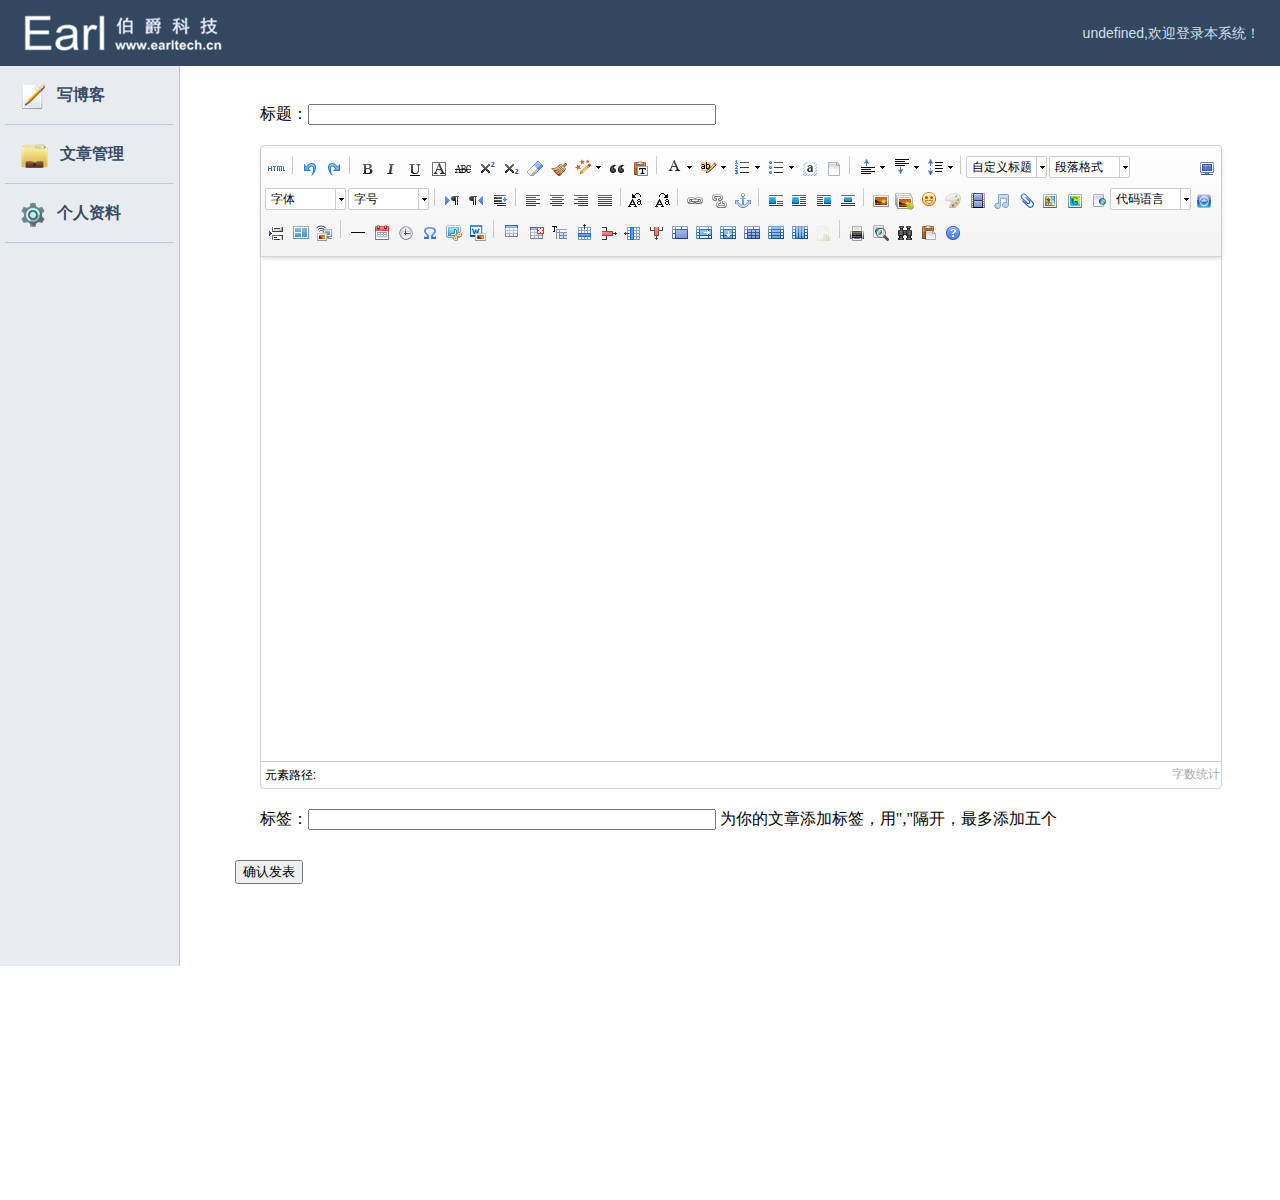
<file: index.html>
<!DOCTYPE html>
<html lang="en">
<head>
	<meta charset="UTF-8">
	<title>伯爵博客后台管理系统</title>
	<link rel="stylesheet" type="text/css" href="css/index.css">
	<link rel="stylesheet" type="text/css" href="css/bootstrap.min.css">
	<script type="text/javascript" src="js/jquery.min.js"></script>
	<script type="text/javascript" src="js/index.js"></script>
</head>
<body>
	
	<!-- 头部 -->
	<header>
		<img src="images/logo.png">
		<span></span>
	</header>
	
	<!-- 导航 -->
	<nav>
		<ul>
			<li ><a class="editBlog" href="edit/index.html" target="iframe"><img src="images/edit.png" >写博客</a></li>
			<li><a  href="article.html" target="iframe"><img src="images/manage.png">文章管理</a></li>
			<li><a  href="message.html" target="iframe"><img src="images/message.png">个人资料</a></li>
		</ul>
	</nav>
	<!-- 框架 -->
	<iframe name="iframe" frameborder="0" scrolling="no" src="edit/index.html"></iframe>

</body>
</html>
</file>
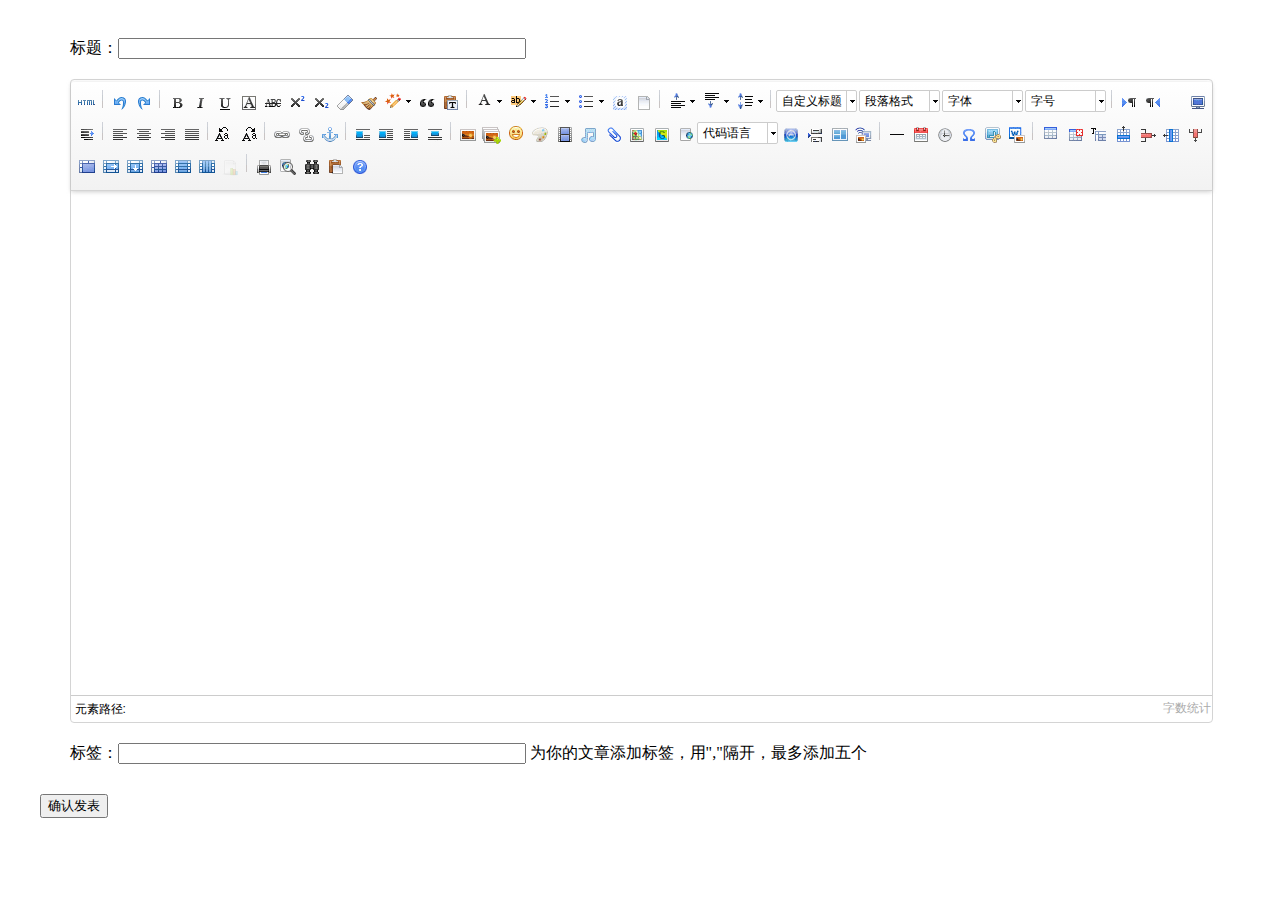
<file: edit/index.html>
<!DOCTYPE html>
<html lang="en">
<head>
    <meta charset="UTF-8">
    <title>编辑文章</title>
    <link rel="stylesheet" type="text/css" href="index.css">
    <script type="text/javascript" charset="utf-8" src="jquery-2.1.4.min.js"></script>
    <script type="text/javascript" charset="utf-8" src="ueditor.config.js"></script>
    <script type="text/javascript" charset="utf-8" src="ueditor.all.min.js"> </script>
    <script type="text/javascript" charset="utf-8" src="lang/zh-cn/zh-cn.js"></script>
     <script type="text/javascript" charset="utf-8" src="edit.js"></script>
    
</head>
<body>
<div>
    <div class="titleText">标题：<input type="text" id="articleTitle" required/></div>
    <script id="editor" type="text/plain" style="height:500px;"></script>
    <div class="tip">
        <span>标签：</span><input type="text" id="articleTip" /><span>&nbsp;为你的文章添加标签，用","隔开，最多添加五个</span>
    </div>
    <input type="button" id="send" value="确认发表"/>
</div>

<script type="text/javascript">

    //实例化编辑器
    //建议使用工厂方法getEditor创建和引用编辑器实例，如果在某个闭包下引用该编辑器，直接调用UE.getEditor('editor')就能拿到相关的实例
    var ue = UE.getEditor('editor');

    // 判断编辑器是否有内容
    function hasContent() {
       var hasContent = UE.getEditor('editor').hasContents();
       return hasContent;
    }

    // 获得纯文本
    function getContentTxt() {
       var contentText1 = UE.getEditor('editor').getContentTxt();
       var contentText2 = contentText1.trim();
       var contentText = contentText2.slice(0,250) + "..." ;
       return contentText;
    }

    // 获得带标签的文章内容
    function getContent() {
        var content = UE.getEditor('editor').getContent();
        return content;
    }
    
    //写入内容
    function setContent(title,content,tag) {
        UE.getEditor('editor').setContent(content);
        $("#articleTitle").val(title);
        $("#articleTip").val(tag);
    }

</script>
</body>
</html>
</file>
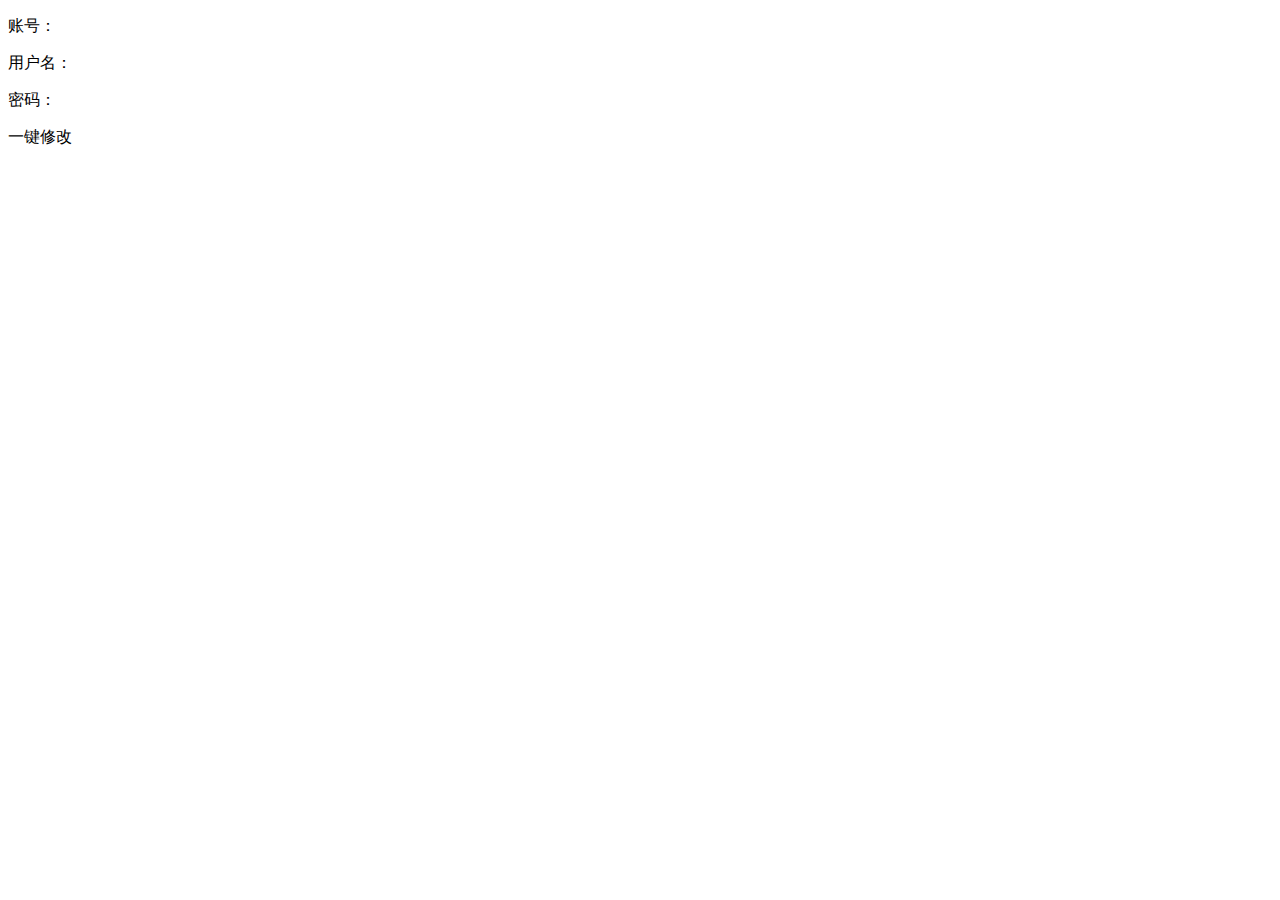
<file: message.html>
<!DOCTYPE html>
<html lang="en">
<head>
	<meta charset="UTF-8">
	<title>修改个人资料</title>
	<script type="text/javascript" src="js/jquery.min.js"></script>
	<style type="text/css">
		form{display: none;}
	</style>
</head>
<body>
	<div>
		<p><span>账号：</span><span class="acount"></span></p>
		<p><span>用户名：</span><span class="name"></span></p>
		<p><span>密码：</span><span class="password"></span></p>
		<a class="update">一键修改</a>
	</div>
	
	<form>
		<p><span>账号：</span><span>12345678</span></p><br/>

		<span>用户名:</span>
		<input type="text" name="userName" id="userName" required maxlength ="4" placeholder="请输入昵称"/><br/><br/>
		
		<span>原密码：</span>
		<input type="password" name="oldPassword" id="oldPassword" required minlength="6" placeholder="请输入原密码"/><br/><br/>

		<span>新密码：</span>
		<input type="password" name="newPassword" id="newPassword" required minlength="6" placeholder="请输入新密码"/><br/><br/>

		<span>再输入新密码：</span>
		<input type="password" name="newPassword2" id="newPassword2" required minlength="6" placeholder="请再输入输入新密码"/><br/><br/>

		<p id="message">&nbsp;</p>
		<input type="submit" value="确认" id="submit"/><input type="button" value="取消" id="cancel"/>
	</form>
</body>
<script type="text/javascript" src="js/message.js"></script>
</html>
</file>
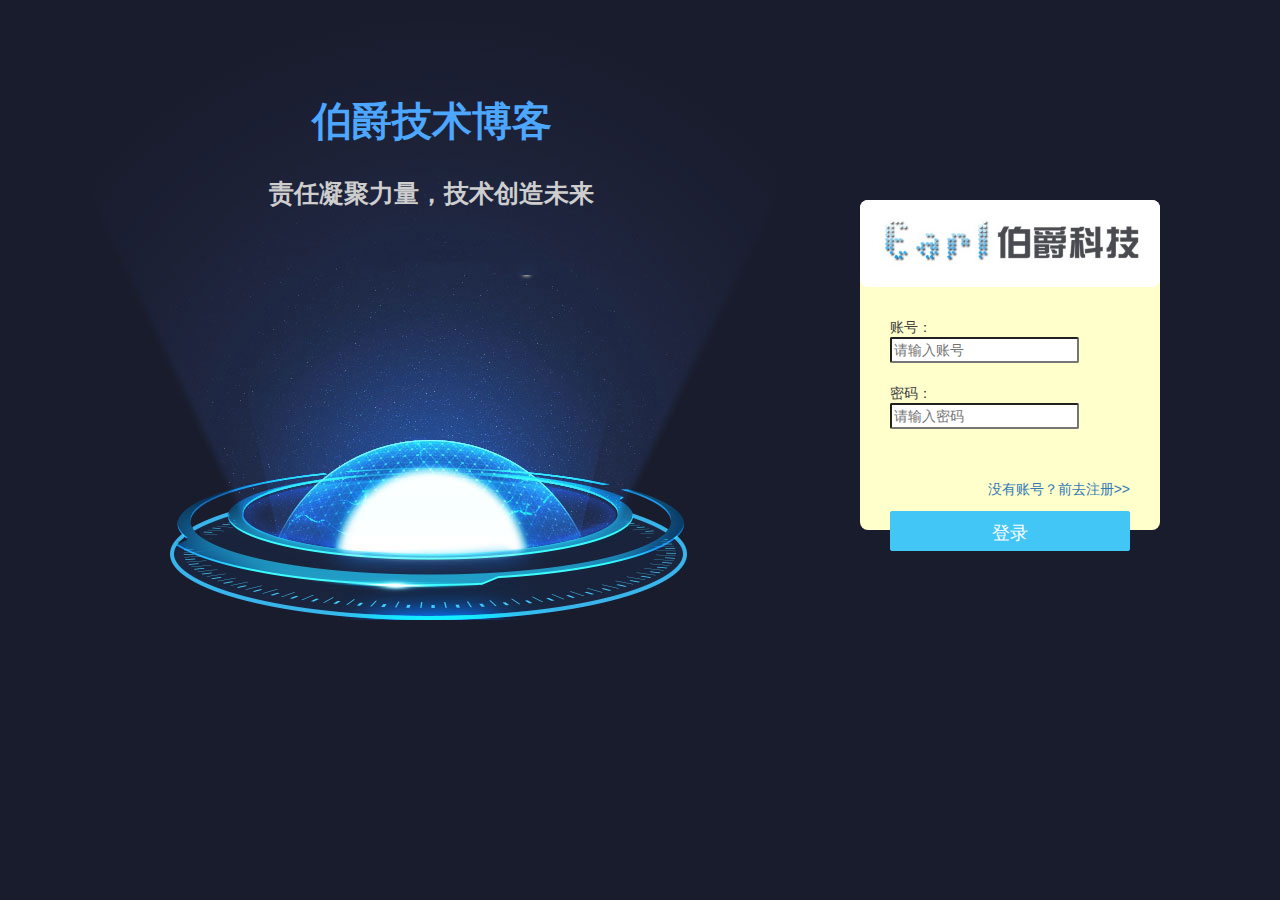
<file: onload.html>
﻿<!DOCTYPE html>
<html lang="en">
<head>
	<meta charset="UTF-8">
	<title>伯爵博客后台管理系统--登录</title>
	<link rel="stylesheet" type="text/css" href="css/onload.css">
	<link rel="stylesheet" type="text/css" href="css/bootstrap.min.css">
	<script type="text/javascript" src="js/jquery.min.js"></script>
	<script type="text/javascript" src="js/onload.js"></script>
</head>
<body style="background:#191c2c;">
	<div id="pic">
		<img src="images/onload.jpg">
		<h1>伯爵技术博客</h1>
		<h2>责任凝聚力量，技术创造未来</h2>
	</div>
	<div id="onload">
		<header>
			<img src="images/logo.jpg">
		</header>
		<form action="">
			<span>账号：</span><input type="text" name="user" id="user" placeholder="请输入账号"/><br/><br/>
			<span>密码：</span><input type="password" name="password" id="paddword" placeholder="请输入密码"/><br/><br/>
			<p id="message">&nbsp;</p>
			<a id="zhuce" href="zhuce.html" >没有账号？前去注册>></a><br/><br/>
			<input type="submit" value="登录" id="submit"/>
		</form>
	</div>
</body>
</html>
</file>
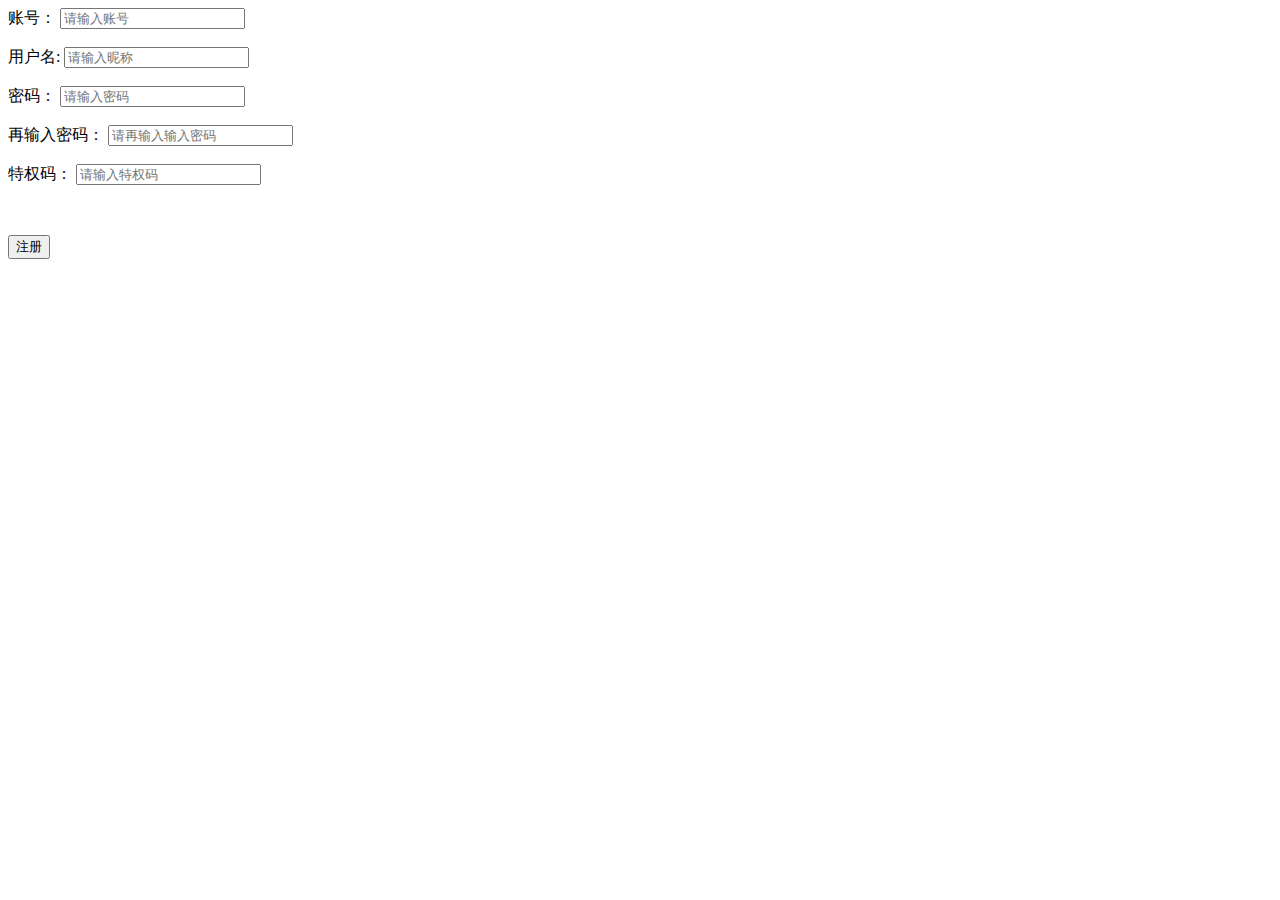
<file: zhuce.html>
<!DOCTYPE html>
<html lang="en">
<head>
	<meta charset="UTF-8">
	<title>伯爵博客后台管理系统--注册</title>
	<script type="text/javascript" src="js/jquery.min.js"></script>
</head>
<body>
	<form action="">
		<span>账号：</span>
		<input type="text" name="user" id="user" required minlength ="6" maxlength ="11" placeholder="请输入账号"/><br/><br/>

		<span>用户名:</span>
		<input type="text" name="userName" id="userName" required maxlength ="4" placeholder="请输入昵称"/><br/><br/>

		<span>密码：</span>
		<input type="password" name="password" id="password" required minlength="6" placeholder="请输入密码"/><br/><br/>

		<span>再输入密码：</span>
		<input type="password" name="opassword" id="opassword" required minlength="6" placeholder="请再输入输入密码"/><br/><br/>

		<span>特权码：</span>
		<input type="password" name="authority" id="authority" required placeholder="请输入特权码"/>

		<p id="message">&nbsp;</p>
		<input type="submit" value="注册" id="submit"/>
	</form>
</body>
<script type="text/javascript">

$(document).ready(function() {

	$('#submit').click(function() {	

	    var ouser=$("#user").val(); //获取账号
	    var ouserName=$("#userName").val(); //获取昵称
	    var opassword=$("#password").val();  //获取密码
	    var oopassword=$("#opassword").val();  //获取再次输入的密码
	    var oauthority=$("#authority").val();  //获取特权码

		var url=' ';

		if(opassword!=oopassword){
			$("#message").text("两次密码输入不一致，请重新输入");
		}
		else{
			$.post(url,
				{
					user:ouser,
					userName:ouserName,
					password:opassword,
					authority:oauthority
				},
				function(data){
					if(data=="success")
	                {				
						
						$("#message").text("注册成功");
					}
					else
					{
						$("#message").text("特权码错误");
						return false; 
					}
		
			});		
		}
		return false;	
 	}); 
});
</script>
</html>
</file>
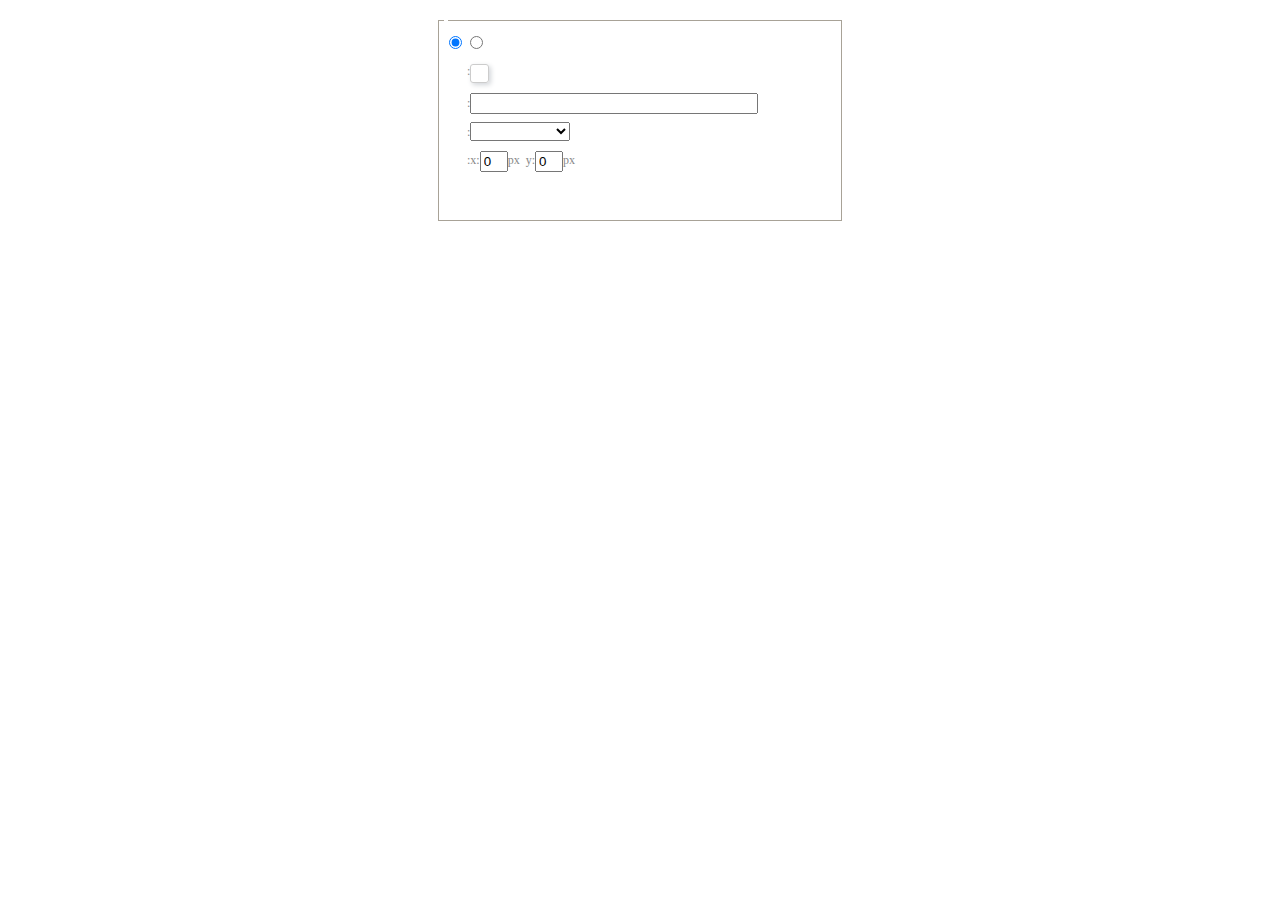
<file: edit/dialogs/background/background.html>
<!DOCTYPE HTML>
<html>
<head>
    <meta http-equiv="Content-Type" content="text/html;charset=utf-8"/>
    <script type="text/javascript" src="../internal.js"></script>
    <link rel="stylesheet" type="text/css" href="background.css">
</head>
<body>
    <div id="bg_container" class="wrapper">
        <div id="tabHeads" class="tabhead">
            <span class="focus" data-content-id="normal"><var id="lang_background_normal"></var></span>
            <span class="" data-content-id="imgManager"><var id="lang_background_local"></var></span>
        </div>
        <div id="tabBodys" class="tabbody">
            <div id="normal" class="panel focus">
                <fieldset class="bgarea">
                    <legend><var id="lang_background_set"></var></legend>
                    <div class="content">
                        <div>
                            <label><input id="nocolorRadio" class="iptradio" type="radio" name="t" value="none" checked="checked"><var id="lang_background_none"></var></label>
                            <label><input id="coloredRadio" class="iptradio" type="radio" name="t" value="color"><var id="lang_background_colored"></var></label>
                        </div>
                        <div class="wrapcolor pl">
                            <div class="color">
                                <var id="lang_background_color"></var>:
                            </div>
                            <div id="colorPicker"></div>
                            <div class="clear"></div>
                        </div>
                        <div class="wrapcolor pl">
                            <label><var id="lang_background_netimg"></var>:</label><input class="txt" type="text" id="url">
                        </div>
                        <div id="alignment" class="alignment">
                            <var id="lang_background_align"></var>:<select id="repeatType">
                                <option value="center"></option>
                                <option value="repeat-x"></option>
                                <option value="repeat-y"></option>
                                <option value="repeat"></option>
                                <option value="self"></option>
                            </select>
                        </div>
                        <div id="custom" >
                            <var id="lang_background_position"></var>:x:<input type="text" size="1" id="x" maxlength="4" value="0">px&nbsp;&nbsp;y:<input type="text" size="1" id="y" maxlength="4" value="0">px
                        </div>
                    </div>
                </fieldset>

            </div>
            <div id="imgManager" class="panel">
                <div id="imageList" style=""></div>
            </div>
        </div>
    </div>
    <script type="text/javascript" src="background.js"></script>
</body>
</html>
</file>
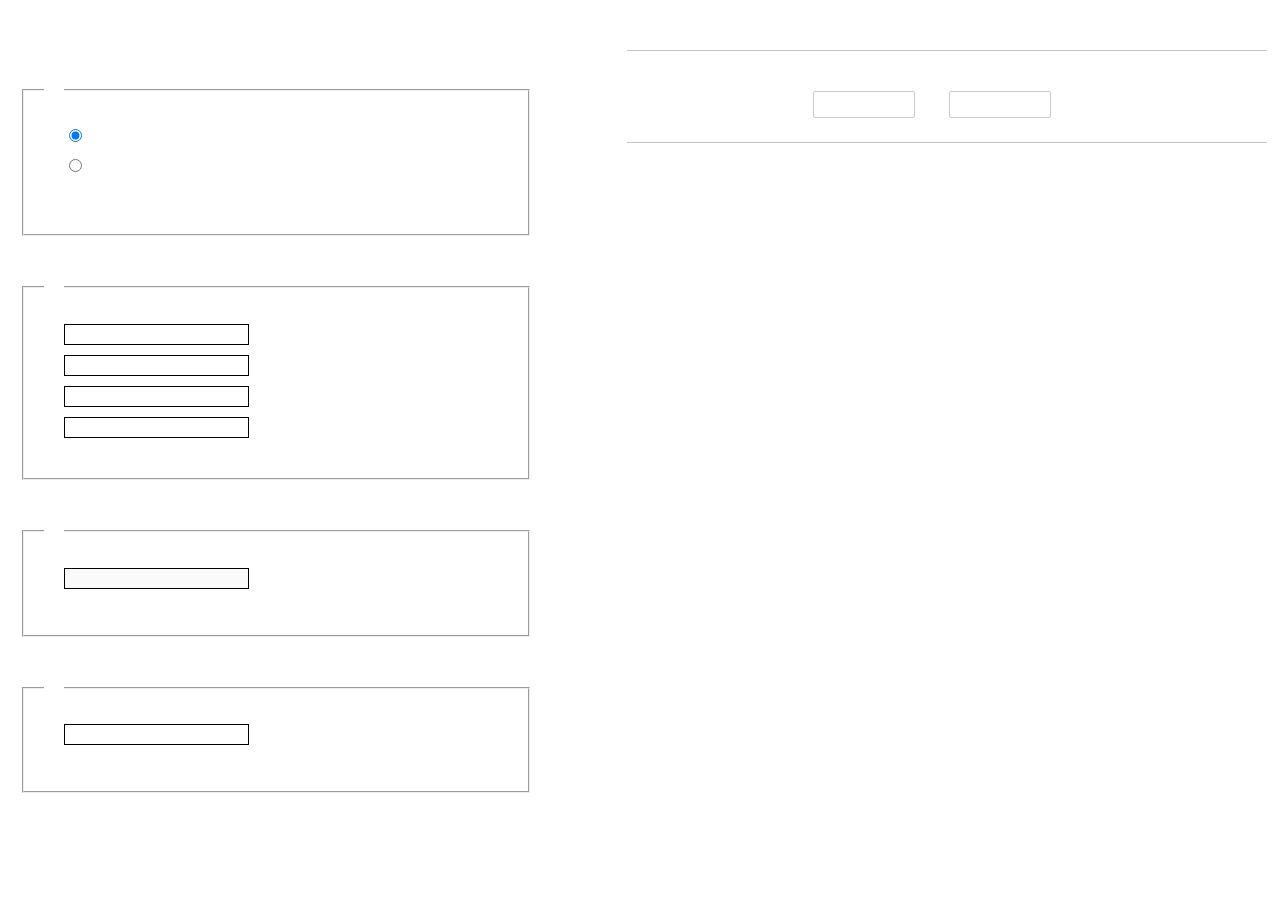
<file: edit/dialogs/charts/charts.html>
<!DOCTYPE html>
<html>
    <head>
        <title>chart</title>
        <meta chartset="utf-8">
        <link rel="stylesheet" type="text/css" href="charts.css">
        <script type="text/javascript" src="../internal.js"></script>
    </head>
    <body>
        <div class="main">
            <div class="table-view">
                <h3><var id="lang_data_source"></var></h3>
                <div id="tableContainer" class="table-container"></div>
                <h3><var id="lang_chart_format"></var></h3>
                <form name="data-form">
                    <div class="charts-format">
                        <fieldset>
                            <legend><var id="lang_data_align"></var></legend>
                            <div class="format-item-container">
                                <label>
                                    <input type="radio" class="format-ctrl not-pie-item" name="charts-format" value="1" checked="checked">
                                    <var id="lang_chart_align_same"></var>
                                </label>
                                <label>
                                    <input type="radio" class="format-ctrl not-pie-item" name="charts-format" value="-1">
                                    <var id="lang_chart_align_reverse"></var>
                                </label>
                                <br>
                            </div>
                        </fieldset>
                        <fieldset>
                            <legend><var id="lang_chart_title"></var></legend>
                            <div class="format-item-container">
                                <label>
                                    <var id="lang_chart_main_title"></var><input type="text" name="title" class="data-item">
                                </label>
                                <label>
                                    <var id="lang_chart_sub_title"></var><input type="text" name="sub-title" class="data-item not-pie-item">
                                </label>
                                <label>
                                    <var id="lang_chart_x_title"></var><input type="text" name="x-title" class="data-item not-pie-item">
                                </label>
                                <label>
                                    <var id="lang_chart_y_title"></var><input type="text" name="y-title" class="data-item not-pie-item">
                                </label>
                            </div>
                        </fieldset>
                        <fieldset>
                            <legend><var id="lang_chart_tip"></var></legend>
                            <div class="format-item-container">
                                <label>
                                    <var id="lang_cahrt_tip_prefix"></var>
                                    <input type="text" id="tipInput" name="tip" class="data-item" disabled="disabled">
                                </label>
                                <p><var id="lang_cahrt_tip_description"></var></p>
                            </div>
                        </fieldset>
                        <fieldset>
                            <legend><var id="lang_chart_data_unit"></var></legend>
                            <div class="format-item-container">
                                <label><var id="lang_chart_data_unit_title"></var><input type="text" name="unit" class="data-item"></label>
                                <p><var id="lang_chart_data_unit_description"></var></p>
                            </div>
                        </fieldset>
                    </div>
                </form>
            </div>
            <div class="charts-view">
                <div id="chartsContainer" class="charts-container"></div>
                <div id="chartsType" class="charts-type">
                    <h3><var id="lang_chart_type"></var></h3>
                    <div class="scroll-view">
                        <div class="scroll-container">
                            <div id="scrollBed" class="scroll-bed"></div>
                        </div>
                        <div id="buttonContainer" class="button-container">
                            <a href="#" data-title="prev"><var id="lang_prev_btn"></var></a>
                            <a href="#" data-title="next"><var id="lang_next_btn"></var></a>
                        </div>
                    </div>
                </div>
            </div>
        </div>
        <script src="../../third-party/jquery-1.10.2.min.js"></script>
        <script src="../../third-party/highcharts/highcharts.js"></script>
        <script src="chart.config.js"></script>
        <script src="charts.js"></script>
    </body>
</html>
</file>
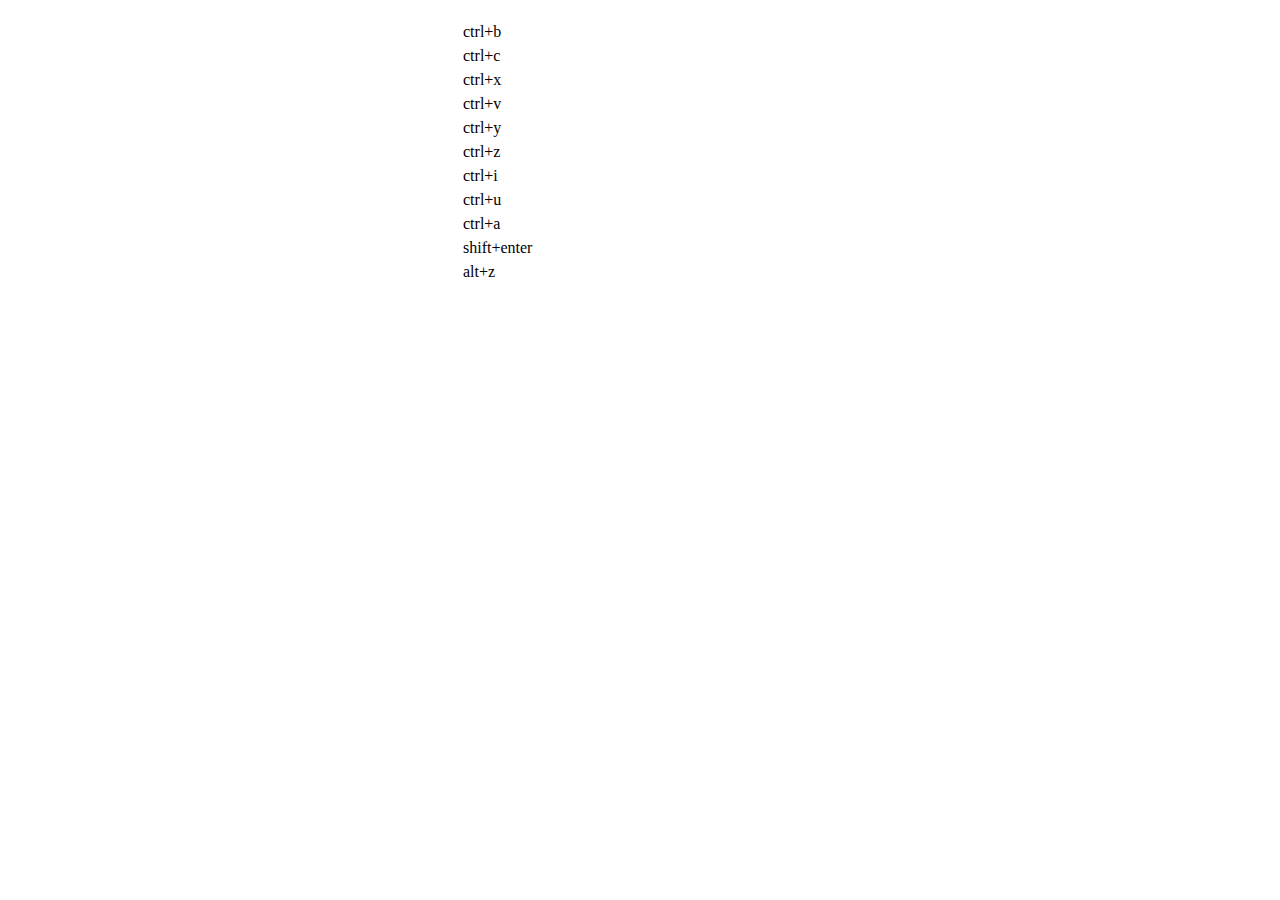
<file: edit/dialogs/help/help.html>
<!DOCTYPE HTML PUBLIC "-//W3C//DTD HTML 4.01 Transitional//EN"
        "http://www.w3.org/TR/html4/loose.dtd">
<html>
<head>
    <title>帮助</title>
    <meta content="text/html; charset=utf-8" http-equiv="Content-Type"/>
    <script type="text/javascript" src="../internal.js"></script>
    <link rel="stylesheet" type="text/css" href="help.css">
</head>
<body>
<div class="wrapper" id="helptab">
    <div id="tabHeads" class="tabhead">
        <span class="focus" tabsrc="about"><var id="lang_input_about"></var></span>
        <span tabsrc="shortcuts"><var id="lang_input_shortcuts"></var></span>
    </div>
    <div id="tabBodys" class="tabbody">
        <div id="about" class="panel">
            <h1>UEditor</h1>
            <p id="version"></p>
            <p><var id="lang_input_introduction"></var></p>
        </div>
        <div id="shortcuts" class="panel">
            <table>
                <thead>
                <tr>
                    <td><var id="lang_Txt_shortcuts"></var></td>
                    <td><var id="lang_Txt_func"></var></td>
                </tr>
                </thead>
                <tbody>
                <tr>
                    <td>ctrl+b</td>
                    <td><var id="lang_Txt_bold"></var></td>
                </tr>
                <tr>
                    <td>ctrl+c</td>
                    <td><var id="lang_Txt_copy"></var></td>
                </tr>
                <tr>
                    <td>ctrl+x</td>
                    <td><var id="lang_Txt_cut"></var></td>
                </tr>
                <tr>
                    <td>ctrl+v</td>
                    <td><var id="lang_Txt_Paste"></var></td>
                </tr>
                <tr>
                    <td>ctrl+y</td>
                    <td><var id="lang_Txt_undo"></var></td>
                </tr>
                <tr>
                    <td>ctrl+z</td>
                    <td><var id="lang_Txt_redo"></var></td>
                </tr>
                <tr>
                    <td>ctrl+i</td>
                    <td><var id="lang_Txt_italic"></var></td>
                </tr>
                <tr>
                    <td>ctrl+u</td>
                    <td><var id="lang_Txt_underline"></var></td>
                </tr>
                <tr>
                    <td>ctrl+a</td>
                    <td><var id="lang_Txt_selectAll"></var></td>
                </tr>
                <tr>
                    <td>shift+enter</td>
                    <td><var id="lang_Txt_visualEnter"></var></td>
                </tr>
                <tr>
                    <td>alt+z</td>
                    <td><var id="lang_Txt_fullscreen"></var></td>
                </tr>
                </tbody>
            </table>
        </div>
    </div>
</div>
<script type="text/javascript" src="help.js"></script>
</body>
</html>
</file>
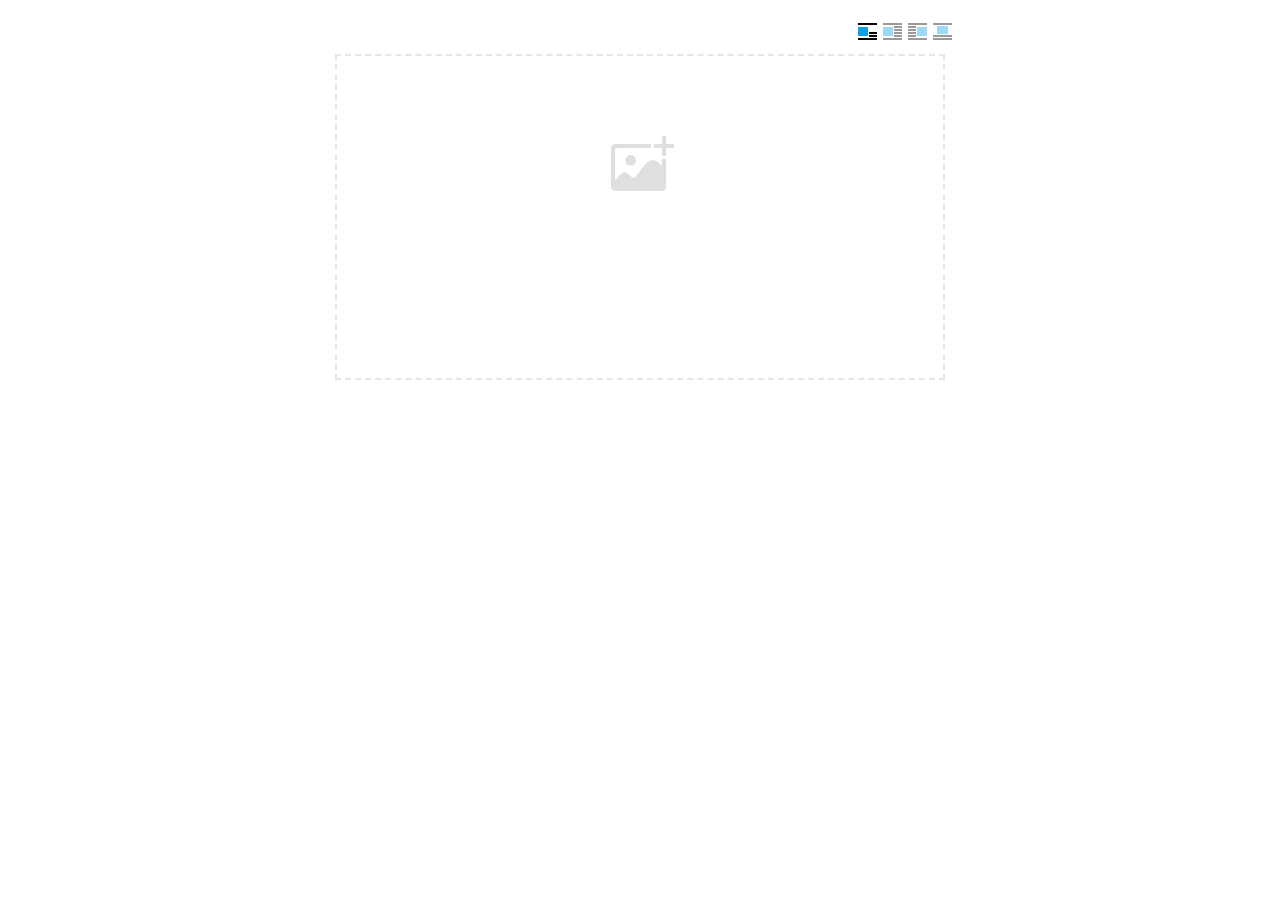
<file: edit/dialogs/image/image.html>
<!doctype html>
<html>
<head>
    <meta charset="UTF-8">
    <title>ueditor图片对话框</title>
    <script type="text/javascript" src="../internal.js"></script>

    <!-- jquery -->
    <script type="text/javascript" src="../../third-party/jquery-1.10.2.min.js"></script>

    <!-- webuploader -->
    <script src="../../third-party/webuploader/webuploader.min.js"></script>
    <link rel="stylesheet" type="text/css" href="../../third-party/webuploader/webuploader.css">

    <!-- image dialog -->
    <link rel="stylesheet" href="image.css" type="text/css" />
</head>
<body>

    <div class="wrapper">
        <div id="tabhead" class="tabhead">
            <span class="tab" data-content-id="remote"><var id="lang_tab_remote"></var></span>
            <span class="tab focus" data-content-id="upload"><var id="lang_tab_upload"></var></span>
            <span class="tab" data-content-id="online"><var id="lang_tab_online"></var></span>
            <span class="tab" data-content-id="search"><var id="lang_tab_search"></var></span>
        </div>
        <div class="alignBar">
            <label class="algnLabel"><var id="lang_input_align"></var></label>
                    <span id="alignIcon">
                        <span id="noneAlign" class="none-align focus" data-align="none"></span>
                        <span id="leftAlign" class="left-align" data-align="left"></span>
                        <span id="rightAlign" class="right-align" data-align="right"></span>
                        <span id="centerAlign" class="center-align" data-align="center"></span>
                    </span>
            <input id="align" name="align" type="hidden" value="none"/>
        </div>
        <div id="tabbody" class="tabbody">

            <!-- 远程图片 -->
            <div id="remote" class="panel">
                <div class="top">
                    <div class="row">
                        <label for="url"><var id="lang_input_url"></var></label>
                        <span><input class="text" id="url" type="text"/></span>
                    </div>
                </div>
                <div class="left">
                    <div class="row">
                        <label><var id="lang_input_size"></var></label>
                        <span><var id="lang_input_width">&nbsp;&nbsp;</var><input class="text" type="text" id="width"/>px </span>
                        <span><var id="lang_input_height">&nbsp;&nbsp;</var><input class="text" type="text" id="height"/>px </span>
                        <span><input id="lock" type="checkbox" disabled="disabled"><span id="lockicon"></span></span>
                    </div>
                    <div class="row">
                        <label><var id="lang_input_border"></var></label>
                        <span><input class="text" type="text" id="border"/>px </span>
                    </div>
                    <div class="row">
                        <label><var id="lang_input_vhspace"></var></label>
                        <span><input class="text" type="text" id="vhSpace"/>px </span>
                    </div>
                    <div class="row">
                        <label><var id="lang_input_title"></var></label>
                        <span><input class="text" type="text" id="title"/></span>
                    </div>
                </div>
                <div class="right"><div id="preview"></div></div>
            </div>

            <!-- 上传图片 -->
            <div id="upload" class="panel focus">
                <div id="queueList" class="queueList">
                    <div class="statusBar element-invisible">
                        <div class="progress">
                            <span class="text">0%</span>
                            <span class="percentage"></span>
                        </div><div class="info"></div>
                        <div class="btns">
                            <div id="filePickerBtn"></div>
                            <div class="uploadBtn"><var id="lang_start_upload"></var></div>
                        </div>
                    </div>
                    <div id="dndArea" class="placeholder">
                        <div class="filePickerContainer">
                            <div id="filePickerReady"></div>
                        </div>
                    </div>
                    <ul class="filelist element-invisible">
                        <li id="filePickerBlock" class="filePickerBlock"></li>
                    </ul>
                </div>
            </div>

            <!-- 在线图片 -->
            <div id="online" class="panel">
                <div id="imageList"><var id="lang_imgLoading"></var></div>
            </div>

            <!-- 搜索图片 -->
            <div id="search" class="panel">
                <div class="searchBar">
                    <input id="searchTxt" class="searchTxt text" type="text" />
                    <select id="searchType" class="searchType">
                        <option value="&s=4&z=0"></option>
                        <option value="&s=1&z=19"></option>
                        <option value="&s=2&z=0"></option>
                        <option value="&s=3&z=0"></option>
                    </select>
                    <input id="searchReset" type="button"  />
                    <input id="searchBtn" type="button"  />
                </div>
                <div id="searchList" class="searchList"><ul id="searchListUl"></ul></div>
            </div>

        </div>
    </div>
    <script type="text/javascript" src="image.js"></script>

</body>
</html>
</file>
<file: css/index.css>
html,body{
	margin: 0;
	padding: 0;
}

header{
	width: 100%;
	height: 66px;
	line-height: 66px;
	position: fixed;
	top: 0;
	background: rgb(50,71,96);
	color:rgb(215,223,234);
	z-index: 10;
}
header img{
	position: absolute;
	top: 10px;
	left: 15px;
}
nav{
	width: 180px;
	height: 100%;
	position: absolute;
	padding:0px 5px;
	top: 66px;
	left: 0;
	z-index: 9;
	background: rgb(232,235,239);
	color:rgb(53,75,102);
	position: fixed;
	border-right: 1px solid rgb(191,200,216);
}
nav ul{
	width:100%;
	margin:0px auto;
	padding: 0;
}
nav ul li{
	list-style: none;
	line-height: 38px;
	padding: 10px;
	padding-left: 15px;
	text-align: left;
	width: 100%;
	border-bottom: 1px solid rgb(191,200,216);
}
nav ul li a{
	color:rgb(53,75,102);
	font-weight: 700;
	font-size: 16px;
	font-family: '黑体';
}
nav ul li a img{
	margin-right:12px;
}
iframe{
	width: 100%;
	height:1200px;
	float: left;
	padding-left: 200px;
	padding-top: 66px;
}
header span{
	float: right;
	margin-right: 20px;
}
</file>
<file: edit/index.css>
body{
	padding: 10px 0px;
}
div{
	width:95%;
	margin: 2px auto;
}
#articleTitle,#articleTip{
	width: 400px;
}
.titleText{
	margin: 20px auto;
}
.tip{
	margin: 20px auto;
}
#send{
	margin: 10px auto;
}
</file>
<file: css/onload.css>
﻿body{
	background:#191c2c;
	margin: 0;
	padding: 0;
}
#pic img{
	position: relative;
	left: 80px;
	top: 0;
}
#pic h1{
	display: inline-block;
	width: 703px;
	text-align: center;
	position: absolute;
	top: 80px;
	left:80px;
	font-weight: 700;
	font-family: '黑体';
	font-size: 40px;
	color:   #4da6ff;
}
#pic h2{
	display: inline-block;
	width: 703px;
	text-align: center;
	position: absolute;
	top: 160px;
	left:80px;
	font-weight: 700;
	font-family: '宋体';
	font-size: 25px;
	color: #cecece;
}

#onload{
	width: 300px;
	height: 330px;
	position: absolute;
	right: 120px;
	top: 200px;
	border-radius: 8px;
	background: #ffffcc;
	color:#3c3c3c;
}
#onload header img{
	width: 300px;
	border-radius: 8px;
}
#onload form{
	width: 300px;
	height: 280px;
	padding: 30px;
}
#onload form span{
	display: inline-block;
	width: 50px;
	margin-right: 5px;
}
#onload form input{
	border-radius: 2px;
}
#submit{
	display: block;
	width: 100%;
	height: 40px;
	color: #fff;
	background: rgb(66,198,246);
	text-align: center;
	line-height: 40px;
	border-radius: 10px;
	border: 1px solid rgb(66,198,246);
	font-family: '黑体';
	font-weight: 500;
	font-size: 18px;
	position: relative;
	bottom: 8px;
}
#zhuce{
	display: inline-block;
	width: 240px;
	text-align: right;
}
#message{
	text-align: right;
	color: red;
}
</file>
<file: edit/dialogs/background/background.css>
.wrapper{ width: 424px;margin: 10px auto; zoom:1;position: relative}
.tabbody{height:225px;}
.tabbody .panel { position: absolute;width:100%; height:100%;background: #fff; display: none;}
.tabbody .focus { display: block;}

body{font-size: 12px;color: #888;overflow: hidden;}
input,label{vertical-align:middle}
.clear{clear: both;}
.pl{padding-left: 18px;padding-left: 23px\9;}

#imageList {width: 420px;height: 215px;margin-top: 10px;overflow: hidden;overflow-y: auto;}
#imageList div {float: left;width: 100px;height: 95px;margin: 5px 10px;}
#imageList img {cursor: pointer;border: 2px solid white;}

.bgarea{margin: 10px;padding: 5px;height: 84%;border: 1px solid #A8A297;}
.content div{margin: 10px 0 10px 5px;}
.content .iptradio{margin: 0px 5px 5px 0px;}
.txt{width:280px;}

.wrapcolor{height: 19px;}
div.color{float: left;margin: 0;}
#colorPicker{width: 17px;height: 17px;border: 1px solid #CCC;display: inline-block;border-radius: 3px;box-shadow: 2px 2px 5px #D3D6DA;margin: 0;float: left;}
div.alignment,#custom{margin-left: 23px;margin-left: 28px\9;}
#custom input{height: 15px;min-height: 15px;width:20px;}
#repeatType{width:100px;}


/* 图片管理样式 */
#imgManager {
    width: 100%;
    height: 225px;
}
#imgManager #imageList{
    width: 100%;
    overflow-x: hidden;
    overflow-y: auto;
}
#imgManager ul {
    display: block;
    list-style: none;
    margin: 0;
    padding: 0;
}
#imgManager li {
    float: left;
    display: block;
    list-style: none;
    padding: 0;
    width: 113px;
    height: 113px;
    margin: 9px 0 0 19px;
    background-color: #eee;
    overflow: hidden;
    cursor: pointer;
    position: relative;
}
#imgManager li.clearFloat {
    float: none;
    clear: both;
    display: block;
    width:0;
    height:0;
    margin: 0;
    padding: 0;
}
#imgManager li img {
    cursor: pointer;
}
#imgManager li .icon {
    cursor: pointer;
    width: 113px;
    height: 113px;
    position: absolute;
    top: 0;
    left: 0;
    z-index: 2;
    border: 0;
    background-repeat: no-repeat;
}
#imgManager li .icon:hover {
    width: 107px;
    height: 107px;
    border: 3px solid #1094fa;
}
#imgManager li.selected .icon {
    background-image: url(images/success.png);
    background-position: 75px 75px;
}
#imgManager li.selected .icon:hover {
    width: 107px;
    height: 107px;
    border: 3px solid #1094fa;
    background-position: 72px 72px;
}
</file>
<file: edit/dialogs/charts/charts.css>
html, body {
    width: 100%;
    height: 100%;
    margin: 0;
    padding: 0;
    overflow-x: hidden;
}

.main {
    width: 100%;
    overflow: hidden;
}

.table-view {
    height: 100%;
    float: left;
    margin: 20px;
    width: 40%;
}

.table-view .table-container {
    width: 100%;
    margin-bottom: 50px;
    overflow: scroll;
}

.table-view th {
    padding: 5px 10px;
    background-color: #F7F7F7;
}

.table-view td {
    width: 50px;
    text-align: center;
    padding:0;
}

.table-container input {
    width: 40px;
    padding: 5px;
    border: none;
    outline: none;
}

.table-view caption {
    font-size: 18px;
    text-align: left;
}

.charts-view {
    /*margin-left: 49%!important;*/
    width: 50%;
    margin-left: 49%;
    height: 400px;
}

.charts-container {
    border-left: 1px solid #c3c3c3;
}

.charts-format fieldset {
    padding-left: 20px;
    margin-bottom: 50px;
}

.charts-format legend {
    padding-left: 10px;
    padding-right: 10px;
}

.format-item-container {
    padding: 20px;
}

.format-item-container label {
    display: block;
    margin: 10px 0;
}

.charts-format .data-item {
    border: 1px solid black;
    outline: none;
    padding: 2px 3px;
}

/* 图表类型 */

.charts-type {
    margin-top: 50px;
    height: 300px;
}

.scroll-view {
    border: 1px solid #c3c3c3;
    border-left: none;
    border-right: none;
    overflow: hidden;
}

.scroll-container {
    margin: 20px;
    width: 100%;
    overflow: hidden;
}

.scroll-bed {
    width: 10000px;
    _margin-top: 20px;
    -webkit-transition: margin-left .5s ease;
    -moz-transition: margin-left .5s ease;
    transition: margin-left .5s ease;
}

.view-box {
    display: inline-block;
    *display: inline;
    *zoom: 1;
    margin-right: 20px;
    border: 2px solid white;
    line-height: 0;
    overflow: hidden;
    cursor: pointer;
}

.view-box img {
    border: 1px solid #cecece;
}

.view-box.selected {
    border-color: #7274A7;
}

.button-container {
    margin-bottom: 20px;
    text-align: center;
}

.button-container a {
    display: inline-block;
    width: 100px;
    height: 25px;
    line-height: 25px;
    border: 1px solid #c2ccd1;
    margin-right: 30px;
    text-decoration: none;
    color: black;
    -webkit-border-radius: 2px;
    -moz-border-radius: 2px;
    border-radius: 2px;
}

.button-container a:HOVER {
    background: #fcfcfc;
}

.button-container a:ACTIVE {
    border-top-color: #c2ccd1;
    box-shadow:inset 0 5px 4px -4px rgba(49, 49, 64, 0.1);
}

.edui-charts-not-data {
    height: 100px;
    line-height: 100px;
    text-align: center;
}
</file>
<file: edit/dialogs/help/help.css>
.wrapper{width: 370px;margin: 10px auto;zoom: 1;}
.tabbody{height: 360px;}
.tabbody .panel{width:100%;height: 360px;position: absolute;background: #fff;}
.tabbody .panel h1{font-size:26px;margin: 5px 0 0 5px;}
.tabbody .panel p{font-size:12px;margin: 5px 0 0 5px;}
.tabbody table{width:90%;line-height: 20px;margin: 5px 0 0 5px;;}
.tabbody table thead{font-weight: bold;line-height: 25px;}
</file>
<file: edit/third-party/webuploader/webuploader.css>
.webuploader-container {
	position: relative;
}
.webuploader-element-invisible {
	position: absolute !important;
	clip: rect(1px 1px 1px 1px); /* IE6, IE7 */
    clip: rect(1px,1px,1px,1px);
}
.webuploader-pick {
	position: relative;
	display: inline-block;
	cursor: pointer;
	background: #00b7ee;
	padding: 10px 15px;
	color: #fff;
	text-align: center;
	border-radius: 3px;
	overflow: hidden;
}
.webuploader-pick-hover {
	background: #00a2d4;
}

.webuploader-pick-disable {
	opacity: 0.6;
	pointer-events:none;
}
</file>
<file: edit/dialogs/image/image.css>
@charset "utf-8";
/* dialog样式 */
.wrapper {
    zoom: 1;
    width: 630px;
    *width: 626px;
    height: 380px;
    margin: 0 auto;
    padding: 10px;
    position: relative;
    font-family: sans-serif;
}

/*tab样式框大小*/
.tabhead {
    float:left;
}
.tabbody {
    width: 100%;
    height: 346px;
    position: relative;
    clear: both;
}

.tabbody .panel {
    position: absolute;
    width: 0;
    height: 0;
    background: #fff;
    overflow: hidden;
    display: none;
}

.tabbody .panel.focus {
    width: 100%;
    height: 346px;
    display: block;
}

/* 图片对齐方式 */
.alignBar{
    float:right;
    margin-top: 5px;
    position: relative;
}

.alignBar .algnLabel{
    float:left;
    height: 20px;
    line-height: 20px;
}

.alignBar #alignIcon{
    zoom:1;
    _display: inline;
    display: inline-block;
    position: relative;
}
.alignBar #alignIcon span{
    float: left;
    cursor: pointer;
    display: block;
    width: 19px;
    height: 17px;
    margin-right: 3px;
    margin-left: 3px;
    background-image: url(./images/alignicon.jpg);
}
.alignBar #alignIcon .none-align{
    background-position: 0 -18px;
}
.alignBar #alignIcon .left-align{
    background-position: -20px -18px;
}
.alignBar #alignIcon .right-align{
    background-position: -40px -18px;
}
.alignBar #alignIcon .center-align{
    background-position: -60px -18px;
}
.alignBar #alignIcon .none-align.focus{
    background-position: 0 0;
}
.alignBar #alignIcon .left-align.focus{
    background-position: -20px 0;
}
.alignBar #alignIcon .right-align.focus{
    background-position: -40px 0;
}
.alignBar #alignIcon .center-align.focus{
    background-position: -60px 0;
}




/* 远程图片样式 */
#remote {
    z-index: 200;
}

#remote .top{
    width: 100%;
    margin-top: 25px;
}
#remote .left{
    display: block;
    float: left;
    width: 300px;
    height:10px;
}
#remote .right{
    display: block;
    float: right;
    width: 300px;
    height:10px;
}
#remote .row{
    margin-left: 20px;
    clear: both;
    height: 40px;
}

#remote .row label{
    text-align: center;
    width: 50px;
    zoom:1;
    _display: inline;
    display:inline-block;
    vertical-align: middle;
}
#remote .row label.algnLabel{
    float: left;

}

#remote input.text{
    width: 150px;
    padding: 3px 6px;
    font-size: 14px;
    line-height: 1.42857143;
    color: #555;
    background-color: #fff;
    background-image: none;
    border: 1px solid #ccc;
    border-radius: 4px;
    -webkit-box-shadow: inset 0 1px 1px rgba(0, 0, 0, .075);
    box-shadow: inset 0 1px 1px rgba(0, 0, 0, .075);
    -webkit-transition: border-color ease-in-out .15s, box-shadow ease-in-out .15s;
    transition: border-color ease-in-out .15s, box-shadow ease-in-out .15s;
}
#remote input.text:focus {
    border-color: #66afe9;
    outline: 0;
    -webkit-box-shadow: inset 0 1px 1px rgba(0, 0, 0, .075), 0 0 8px rgba(102, 175, 233, .6);
    box-shadow: inset 0 1px 1px rgba(0, 0, 0, .075), 0 0 8px rgba(102, 175, 233, .6);
}
#remote #url{
    width: 500px;
    margin-bottom: 2px;
}
#remote #width,
#remote #height{
    width: 20px;
    margin-left: 2px;
    margin-right: 2px;
}
#remote #border,
#remote #vhSpace,
#remote #title{
    width: 180px;
    margin-right: 5px;
}
#remote #lock{
}
#remote #lockicon{
    zoom: 1;
    _display:inline;
    display: inline-block;
    width: 20px;
    height: 20px;
    background: url("../../themes/default/images/lock.gif") -13px -13px no-repeat;
    vertical-align: middle;
}
#remote #preview{
    clear: both;
    width: 260px;
    height: 240px;
    z-index: 9999;
    margin-top: 10px;
    background-color: #eee;
    overflow: hidden;
}

/* 上传图片 */
.tabbody #upload.panel {
    width: 0;
    height: 0;
    overflow: hidden;
    position: absolute !important;
    clip: rect(1px, 1px, 1px, 1px);
    background: #fff;
    display: block;
}

.tabbody #upload.panel.focus {
    width: 100%;
    height: 346px;
    display: block;
    clip: auto;
}

#upload .queueList {
    margin: 0;
    width: 100%;
    height: 100%;
    position: absolute;
    overflow: hidden;
}

#upload p {
    margin: 0;
}

.element-invisible {
    width: 0 !important;
    height: 0 !important;
    border: 0;
    padding: 0;
    margin: 0;
    overflow: hidden;
    position: absolute !important;
    clip: rect(1px, 1px, 1px, 1px);
}

#upload .placeholder {
    margin: 10px;
    border: 2px dashed #e6e6e6;
    *border: 0px dashed #e6e6e6;
    height: 172px;
    padding-top: 150px;
    text-align: center;
    background: url(./images/image.png) center 70px no-repeat;
    color: #cccccc;
    font-size: 18px;
    position: relative;
    top:0;
    *top: 10px;
}

#upload .placeholder .webuploader-pick {
    font-size: 18px;
    background: #00b7ee;
    border-radius: 3px;
    line-height: 44px;
    padding: 0 30px;
    *width: 120px;
    color: #fff;
    display: inline-block;
    margin: 0 auto 20px auto;
    cursor: pointer;
    box-shadow: 0 1px 1px rgba(0, 0, 0, 0.1);
}

#upload .placeholder .webuploader-pick-hover {
    background: #00a2d4;
}


#filePickerContainer {
    text-align: center;
}

#upload .placeholder .flashTip {
    color: #666666;
    font-size: 12px;
    position: absolute;
    width: 100%;
    text-align: center;
    bottom: 20px;
}

#upload .placeholder .flashTip a {
    color: #0785d1;
    text-decoration: none;
}

#upload .placeholder .flashTip a:hover {
    text-decoration: underline;
}

#upload .placeholder.webuploader-dnd-over {
    border-color: #999999;
}

#upload .filelist {
    list-style: none;
    margin: 0;
    padding: 0;
    overflow-x: hidden;
    overflow-y: auto;
    position: relative;
    height: 300px;
}

#upload .filelist:after {
    content: '';
    display: block;
    width: 0;
    height: 0;
    overflow: hidden;
    clear: both;
    position: relative;
}

#upload .filelist li {
    width: 113px;
    height: 113px;
    background: url(./images/bg.png);
    text-align: center;
    margin: 9px 0 0 9px;
    *margin: 6px 0 0 6px;
    position: relative;
    display: block;
    float: left;
    overflow: hidden;
    font-size: 12px;
}

#upload .filelist li p.log {
    position: relative;
    top: -45px;
}

#upload .filelist li p.title {
    position: absolute;
    top: 0;
    left: 0;
    width: 100%;
    overflow: hidden;
    white-space: nowrap;
    text-overflow: ellipsis;
    top: 5px;
    text-indent: 5px;
    text-align: left;
}

#upload .filelist li p.progress {
    position: absolute;
    width: 100%;
    bottom: 0;
    left: 0;
    height: 8px;
    overflow: hidden;
    z-index: 50;
    margin: 0;
    border-radius: 0;
    background: none;
    -webkit-box-shadow: 0 0 0;
}

#upload .filelist li p.progress span {
    display: none;
    overflow: hidden;
    width: 0;
    height: 100%;
    background: #1483d8 url(./images/progress.png) repeat-x;

    -webit-transition: width 200ms linear;
    -moz-transition: width 200ms linear;
    -o-transition: width 200ms linear;
    -ms-transition: width 200ms linear;
    transition: width 200ms linear;

    -webkit-animation: progressmove 2s linear infinite;
    -moz-animation: progressmove 2s linear infinite;
    -o-animation: progressmove 2s linear infinite;
    -ms-animation: progressmove 2s linear infinite;
    animation: progressmove 2s linear infinite;

    -webkit-transform: translateZ(0);
}

@-webkit-keyframes progressmove {
    0% {
        background-position: 0 0;
    }
    100% {
        background-position: 17px 0;
    }
}

@-moz-keyframes progressmove {
    0% {
        background-position: 0 0;
    }
    100% {
        background-position: 17px 0;
    }
}

@keyframes progressmove {
    0% {
        background-position: 0 0;
    }
    100% {
        background-position: 17px 0;
    }
}

#upload .filelist li p.imgWrap {
    position: relative;
    z-index: 2;
    line-height: 113px;
    vertical-align: middle;
    overflow: hidden;
    width: 113px;
    height: 113px;

    -webkit-transform-origin: 50% 50%;
    -moz-transform-origin: 50% 50%;
    -o-transform-origin: 50% 50%;
    -ms-transform-origin: 50% 50%;
    transform-origin: 50% 50%;

    -webit-transition: 200ms ease-out;
    -moz-transition: 200ms ease-out;
    -o-transition: 200ms ease-out;
    -ms-transition: 200ms ease-out;
    transition: 200ms ease-out;
}

#upload .filelist li img {
    width: 100%;
}

#upload .filelist li p.error {
    background: #f43838;
    color: #fff;
    position: absolute;
    bottom: 0;
    left: 0;
    height: 28px;
    line-height: 28px;
    width: 100%;
    z-index: 100;
    display:none;
}

#upload .filelist li .success {
    display: block;
    position: absolute;
    left: 0;
    bottom: 0;
    height: 40px;
    width: 100%;
    z-index: 200;
    background: url(./images/success.png) no-repeat right bottom;
    background: url(./images/success.gif) no-repeat right bottom \9;
}

#upload .filelist li.filePickerBlock {
    width: 113px;
    height: 113px;
    background: url(./images/image.png) no-repeat center 12px;
    border: 1px solid #eeeeee;
    border-radius: 0;
}
#upload .filelist li.filePickerBlock div.webuploader-pick  {
    width: 100%;
    height: 100%;
    margin: 0;
    padding: 0;
    opacity: 0;
    background: none;
    font-size: 0;
}

#upload .filelist div.file-panel {
    position: absolute;
    height: 0;
    filter: progid:DXImageTransform.Microsoft.gradient(GradientType=0, startColorstr='#80000000', endColorstr='#80000000') \0;
    background: rgba(0, 0, 0, 0.5);
    width: 100%;
    top: 0;
    left: 0;
    overflow: hidden;
    z-index: 300;
}

#upload .filelist div.file-panel span {
    width: 24px;
    height: 24px;
    display: inline;
    float: right;
    text-indent: -9999px;
    overflow: hidden;
    background: url(./images/icons.png) no-repeat;
    background: url(./images/icons.gif) no-repeat \9;
    margin: 5px 1px 1px;
    cursor: pointer;
    -webkit-tap-highlight-color: rgba(0,0,0,0);
    -webkit-user-select: none;
    -moz-user-select: none;
    -ms-user-select: none;
    user-select: none;
}

#upload .filelist div.file-panel span.rotateLeft {
    display:none;
    background-position: 0 -24px;
}

#upload .filelist div.file-panel span.rotateLeft:hover {
    background-position: 0 0;
}

#upload .filelist div.file-panel span.rotateRight {
    display:none;
    background-position: -24px -24px;
}

#upload .filelist div.file-panel span.rotateRight:hover {
    background-position: -24px 0;
}

#upload .filelist div.file-panel span.cancel {
    background-position: -48px -24px;
}

#upload .filelist div.file-panel span.cancel:hover {
    background-position: -48px 0;
}

#upload .statusBar {
    height: 45px;
    border-bottom: 1px solid #dadada;
    margin: 0 10px;
    padding: 0;
    line-height: 45px;
    vertical-align: middle;
    position: relative;
}

#upload .statusBar .progress {
    border: 1px solid #1483d8;
    width: 198px;
    background: #fff;
    height: 18px;
    position: absolute;
    top: 12px;
    display: none;
    text-align: center;
    line-height: 18px;
    color: #6dbfff;
    margin: 0 10px 0 0;
}
#upload .statusBar .progress span.percentage {
    width: 0;
    height: 100%;
    left: 0;
    top: 0;
    background: #1483d8;
    position: absolute;
}
#upload .statusBar .progress span.text {
    position: relative;
    z-index: 10;
}

#upload .statusBar .info {
    display: inline-block;
    font-size: 14px;
    color: #666666;
}

#upload .statusBar .btns {
    position: absolute;
    top: 7px;
    right: 0;
    line-height: 30px;
}

#filePickerBtn {
    display: inline-block;
    float: left;
}
#upload .statusBar .btns .webuploader-pick,
#upload .statusBar .btns .uploadBtn,
#upload .statusBar .btns .uploadBtn.state-uploading,
#upload .statusBar .btns .uploadBtn.state-paused {
    background: #ffffff;
    border: 1px solid #cfcfcf;
    color: #565656;
    padding: 0 18px;
    display: inline-block;
    border-radius: 3px;
    margin-left: 10px;
    cursor: pointer;
    font-size: 14px;
    float: left;
    -webkit-user-select: none;
    -moz-user-select: none;
    -ms-user-select: none;
    user-select: none;
}
#upload .statusBar .btns .webuploader-pick-hover,
#upload .statusBar .btns .uploadBtn:hover,
#upload .statusBar .btns .uploadBtn.state-uploading:hover,
#upload .statusBar .btns .uploadBtn.state-paused:hover {
    background: #f0f0f0;
}

#upload .statusBar .btns .uploadBtn,
#upload .statusBar .btns .uploadBtn.state-paused{
    background: #00b7ee;
    color: #fff;
    border-color: transparent;
}
#upload .statusBar .btns .uploadBtn:hover,
#upload .statusBar .btns .uploadBtn.state-paused:hover{
    background: #00a2d4;
}

#upload .statusBar .btns .uploadBtn.disabled {
    pointer-events: none;
    filter:alpha(opacity=60);
    -moz-opacity:0.6;
    -khtml-opacity: 0.6;
    opacity: 0.6;
}



/* 图片管理样式 */
#online {
    width: 100%;
    height: 336px;
    padding: 10px 0 0 0;
}
#online #imageList{
    width: 100%;
    height: 100%;
    overflow-x: hidden;
    overflow-y: auto;
    position: relative;
}
#online ul {
    display: block;
    list-style: none;
    margin: 0;
    padding: 0;
}
#online li {
    float: left;
    display: block;
    list-style: none;
    padding: 0;
    width: 113px;
    height: 113px;
    margin: 0 0 9px 9px;
    *margin: 0 0 6px 6px;
    background-color: #eee;
    overflow: hidden;
    cursor: pointer;
    position: relative;
}
#online li.clearFloat {
    float: none;
    clear: both;
    display: block;
    width:0;
    height:0;
    margin: 0;
    padding: 0;
}
#online li img {
    cursor: pointer;
}
#online li .icon {
    cursor: pointer;
    width: 113px;
    height: 113px;
    position: absolute;
    top: 0;
    left: 0;
    z-index: 2;
    border: 0;
    background-repeat: no-repeat;
}
#online li .icon:hover {
    width: 107px;
    height: 107px;
    border: 3px solid #1094fa;
}
#online li.selected .icon {
    background-image: url(images/success.png);
    background-image: url(images/success.gif)\9;
    background-position: 75px 75px;
}
#online li.selected .icon:hover {
    width: 107px;
    height: 107px;
    border: 3px solid #1094fa;
    background-position: 72px 72px;
}


/* 图片搜索样式 */
#search .searchBar {
    width: 100%;
    height: 30px;
    margin: 10px 0 5px 0;
    padding: 0;
}

#search input.text{
    width: 150px;
    padding: 3px 6px;
    font-size: 14px;
    line-height: 1.42857143;
    color: #555;
    background-color: #fff;
    background-image: none;
    border: 1px solid #ccc;
    border-radius: 4px;
    -webkit-box-shadow: inset 0 1px 1px rgba(0, 0, 0, .075);
    box-shadow: inset 0 1px 1px rgba(0, 0, 0, .075);
    -webkit-transition: border-color ease-in-out .15s, box-shadow ease-in-out .15s;
    transition: border-color ease-in-out .15s, box-shadow ease-in-out .15s;
}
#search input.text:focus {
    border-color: #66afe9;
    outline: 0;
    -webkit-box-shadow: inset 0 1px 1px rgba(0, 0, 0, .075), 0 0 8px rgba(102, 175, 233, .6);
    box-shadow: inset 0 1px 1px rgba(0, 0, 0, .075), 0 0 8px rgba(102, 175, 233, .6);
}
#search input.searchTxt {
    margin-left:5px;
    padding-left: 5px;
    background: #FFF;
    width: 300px;
    *width: 260px;
    height: 21px;
    line-height: 21px;
    float: left;
    dislay: block;
}

#search .searchType {
    width: 65px;
    height: 28px;
    padding:0;
    line-height: 28px;
    border: 1px solid #d7d7d7;
    border-radius: 0;
    vertical-align: top;
    margin-left: 5px;
    float: left;
    dislay: block;
}

#search #searchBtn,
#search #searchReset {
    display: inline-block;
    margin-bottom: 0;
    margin-right: 5px;
    padding: 4px 10px;
    font-weight: 400;
    text-align: center;
    vertical-align: middle;
    cursor: pointer;
    background-image: none;
    border: 1px solid transparent;
    white-space: nowrap;
    font-size: 14px;
    border-radius: 4px;
    -webkit-user-select: none;
    -moz-user-select: none;
    -ms-user-select: none;
    user-select: none;
    vertical-align: top;
    float: right;
}

#search #searchBtn {
    color: white;
    border-color: #285e8e;
    background-color: #3b97d7;
}
#search #searchReset {
    color: #333;
    border-color: #ccc;
    background-color: #fff;
}
#search #searchBtn:hover {
    background-color: #3276b1;
}
#search #searchReset:hover {
    background-color: #eee;
}

#search .msg {
    margin-left: 5px;
}

#search .searchList{
    width: 100%;
    height: 300px;
    overflow: hidden;
    clear: both;
}
#search .searchList ul{
    margin:0;
    padding:0;
    list-style:none;
    clear: both;
    width: 100%;
    height: 100%;
    overflow-x: hidden;
    overflow-y: auto;
    zoom: 1;
    position: relative;
}

#search .searchList li {
    list-style:none;
    float: left;
    display: block;
    width: 115px;
    margin: 5px 10px 5px 20px;
    *margin: 5px 10px 5px 15px;
    padding:0;
    font-size: 12px;
    box-shadow: 0 1px 3px rgba(0, 0, 0, .3);
    -moz-box-shadow: 0 1px 3px rgba(0, 0, 0, .3);
    -webkit-box-shadow: 0 1px 3px rgba(0, 0, 0, .3);
    position: relative;
    vertical-align: top;
    text-align: center;
    overflow: hidden;
    cursor: pointer;
    filter: alpha(Opacity=100);
    -moz-opacity: 1;
    opacity: 1;
    border: 2px solid #eee;
}

#search .searchList li.selected {
    filter: alpha(Opacity=40);
    -moz-opacity: 0.4;
    opacity: 0.4;
    border: 2px solid #00a0e9;
}

#search .searchList li p {
    background-color: #eee;
    margin: 0;
    padding: 0;
    position: relative;
    width:100%;
    height:115px;
    overflow: hidden;
}

#search .searchList li p img {
    cursor: pointer;
    border: 0;
}

#search .searchList li a {
    color: #999;
    border-top: 1px solid #F2F2F2;
    background: #FAFAFA;
    text-align: center;
    display: block;
    padding: 0 5px;
    width: 105px;
    height:32px;
    line-height:32px;
    white-space:nowrap;
    text-overflow:ellipsis;
    text-decoration: none;
    overflow: hidden;
    word-break: break-all;
}

#search .searchList a:hover {
    text-decoration: underline;
    color: #333;
}
#search .searchList .clearFloat{
    clear: both;
}
</file>
